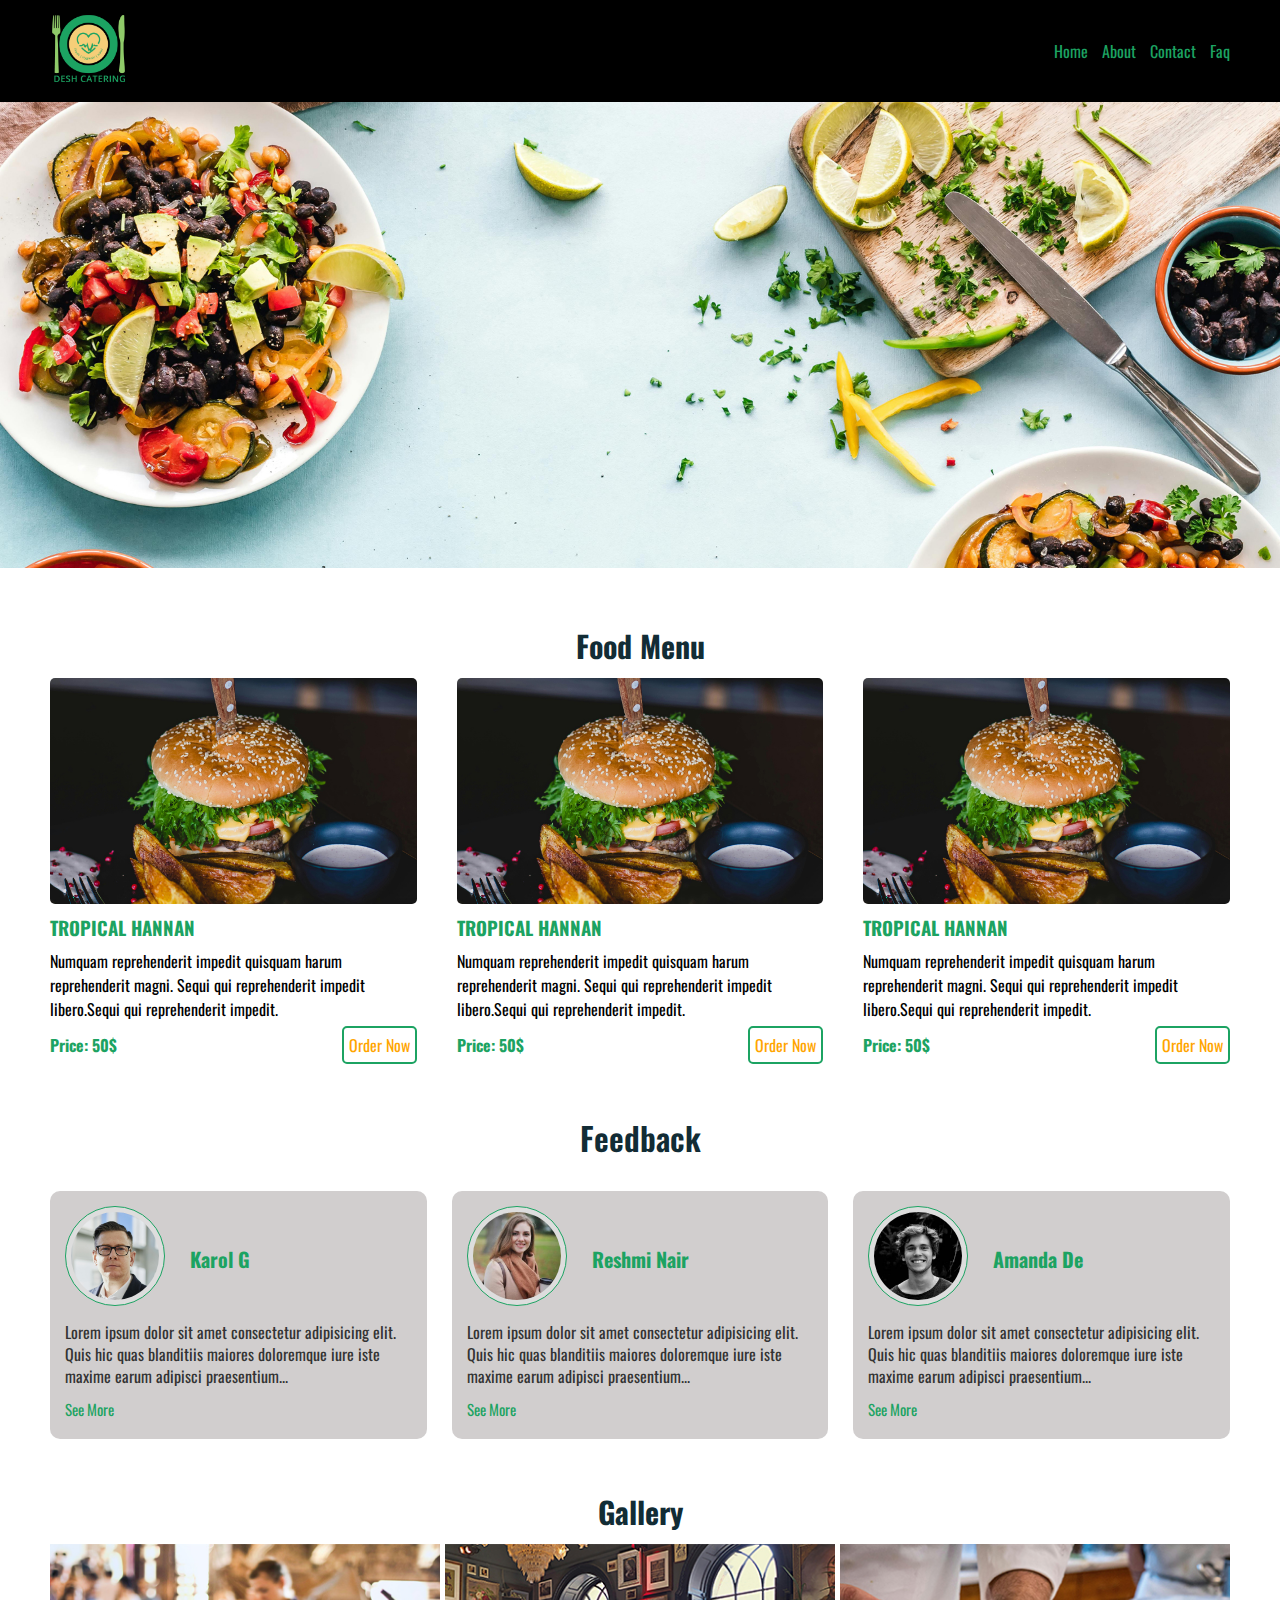
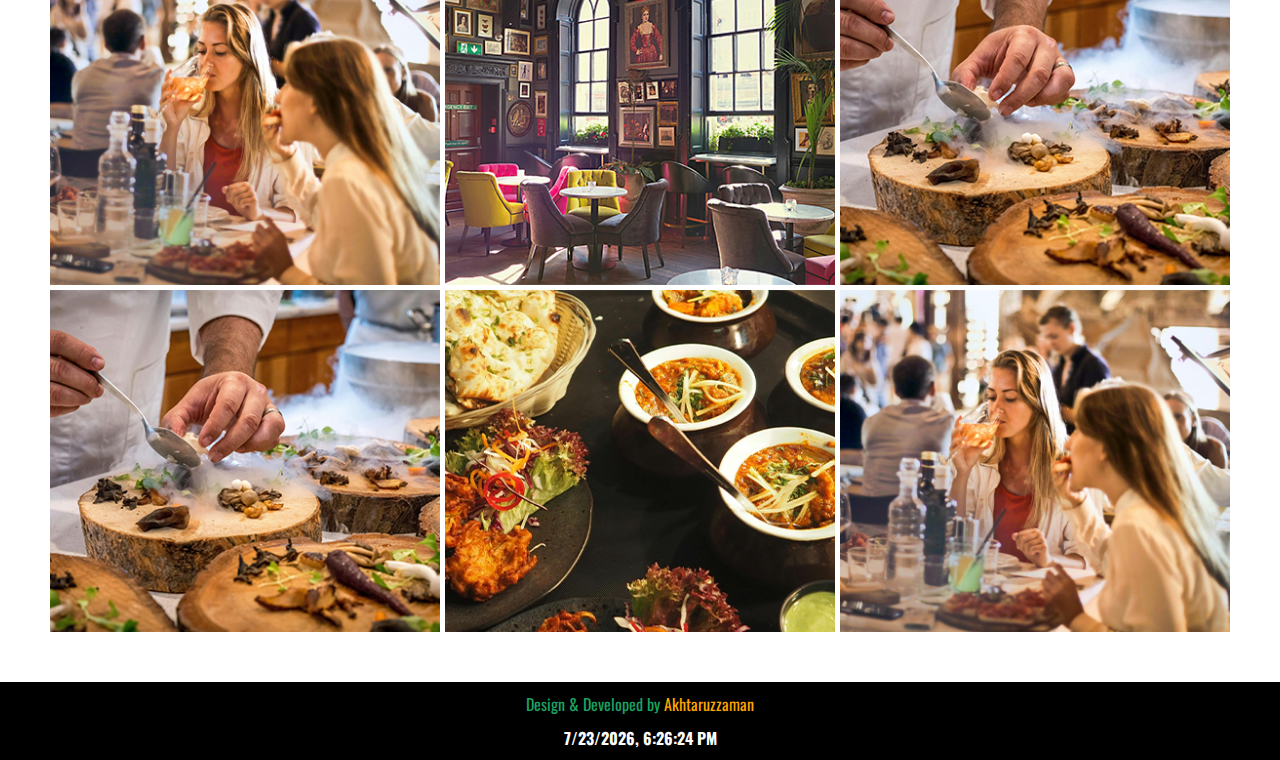
<file: index.html>
<!DOCTYPE html>
<html lang="en">
<head>
    <meta charset="UTF-8">
    <meta name="viewport" content="width=device-width, initial-scale=1.0">
    <title>catering</title>
    <link rel="preconnect" href="https://fonts.googleapis.com">
    <link rel="preconnect" href="https://fonts.gstatic.com" crossorigin>
    <link href="https://fonts.googleapis.com/css2?family=Oswald:wght@200..700&display=swap" rel="stylesheet">
    <link rel="stylesheet" href="styles/style.css">
</head>
<body>

    <header>
        <div class="container">
            <div class="main_column">
                <div class="logo_column">
                    <div class="logo">
                        <a href="index.html">
                            <img src="images/logo.png" alt="">
                        </a>
                    </div>
                </div>
                <div class="menu_column">
                    <div class="menu_bar">
                        <ul>
                            <li><a href="index.html">home</a></li>
                            <li><a href="about.html">about</a></li>
                            <li><a href="contact.html">contact</a></li>
                            <li><a href="faq.html">faq</a></li>
                        </ul>
                    </div>
                </div>
            </div>
        </div>
    </header>
    <section class="banner_section">
        <div class="banner_image">
            <img src="images/home_banner.jpg" alt="Banner Image">
        </div>
    </section>
    <section class="food_section">
        <div class="container">
            <h2>Food Menu</h2>
            <div class="food_iteam">
                <div class="iteam">
                    <div class="image_title">
                        <img src="images/service1.jpg" alt="">
                        <h3>TROPICAL HANNAN</h3>
                        <p>
                            Numquam reprehenderit impedit quisquam harum reprehenderit magni. Sequi qui         reprehenderit impedit libero.Sequi qui reprehenderit impedit.
                        </p>
                    </div>
                    <div class="price_order">
                        <strong>Price: 50$</strong>
                        <a>Order Now</a>
                    </div>
                </div>
                <div class="iteam">
                    <div class="image_title">
                        <img src="images/service1.jpg" alt="">
                        <h3>TROPICAL HANNAN</h3>
                        <p>
                            Numquam reprehenderit impedit quisquam harum reprehenderit magni. Sequi qui         reprehenderit impedit libero.Sequi qui reprehenderit impedit.
                        </p>
                    </div>
                    <div class="price_order">
                        <strong>Price: 50$</strong>
                        <a>Order Now</a>
                    </div>
                </div>
                <div class="iteam">
                    <div class="image_title">
                        <img src="images/service1.jpg" alt="">
                        <h3>TROPICAL HANNAN</h3>
                        <p>
                            Numquam reprehenderit impedit quisquam harum reprehenderit magni. Sequi qui         reprehenderit impedit libero.Sequi qui reprehenderit impedit.
                        </p>
                    </div>
                    <div class="price_order">
                        <strong>Price: 50$</strong>
                        <a>Order Now</a>
                    </div>
                </div>
            </div>
        </div>
    </section>
    <section class="feedback_section">
        <div class="container">
            <h2>Feedback</h2>
            <div class="main_column">
                <div class="flex_column">
                    <div class="title">
                        <img src="images/feedback.jpg" alt="">
                        <h3>Karol G</h3>
                    </div>
                    <p>Lorem ipsum dolor sit amet consectetur adipisicing elit. Quis hic quas blanditiis maiores doloremque iure iste maxime earum adipisci praesentium...</p>
                    <a href="#">See More</a>
                </div>
                <div class="flex_column">
                    <div class="title">
                        <img src="images/feedback-1.jpg" alt="">
                        <h3>Reshmi Nair</h3>
                    </div>
                    <p>Lorem ipsum dolor sit amet consectetur adipisicing elit. Quis hic quas blanditiis maiores doloremque iure iste maxime earum adipisci praesentium...</p>
                    <a href="#">See More</a>
                </div>
                <div class="flex_column">
                    <div class="title">
                        <img src="images/feedback-3.jpg" alt="">
                        <h3>Amanda De</h3>
                    </div>
                    <p>Lorem ipsum dolor sit amet consectetur adipisicing elit. Quis hic quas blanditiis maiores doloremque iure iste maxime earum adipisci praesentium...</p>
                    <a href="#">See More</a>
                </div>
            </div>
        </div>
    </section>
    <section class="galler_section">
        <div class="container">
            <h2>Gallery</h2>
        <div class="main_column">
            <div class="iteam">
                <img src="images/galary1.jpg" alt="">
            </div>
            <div class="iteam">
                <img src="images/galary3.jpg" alt="">
            </div>
            <div class="iteam">
                <img src="images/galary2.jpg" alt="">
            </div>
            <div class="iteam">
                <img src="images/galary2.jpg" alt="">
            </div>
            <div class="iteam">
                <img src="images/galary4.jpg" alt="">
            </div>
            <div class="iteam">
                <img src="images/galary1.jpg" alt="">
            </div>
        </div>
        </div>
    </section>
    <section class="socket">
        <div class="container">
           <span>Design & Developed by <a href="https://www.facebook.com/aksumonn" target="_blank">Akhtaruzzaman</a></span>
           <h6 id="datetime"></h6>
        </div>
    </section>

    <script src="js/main.js"></script>
</body>
</html>
</file>
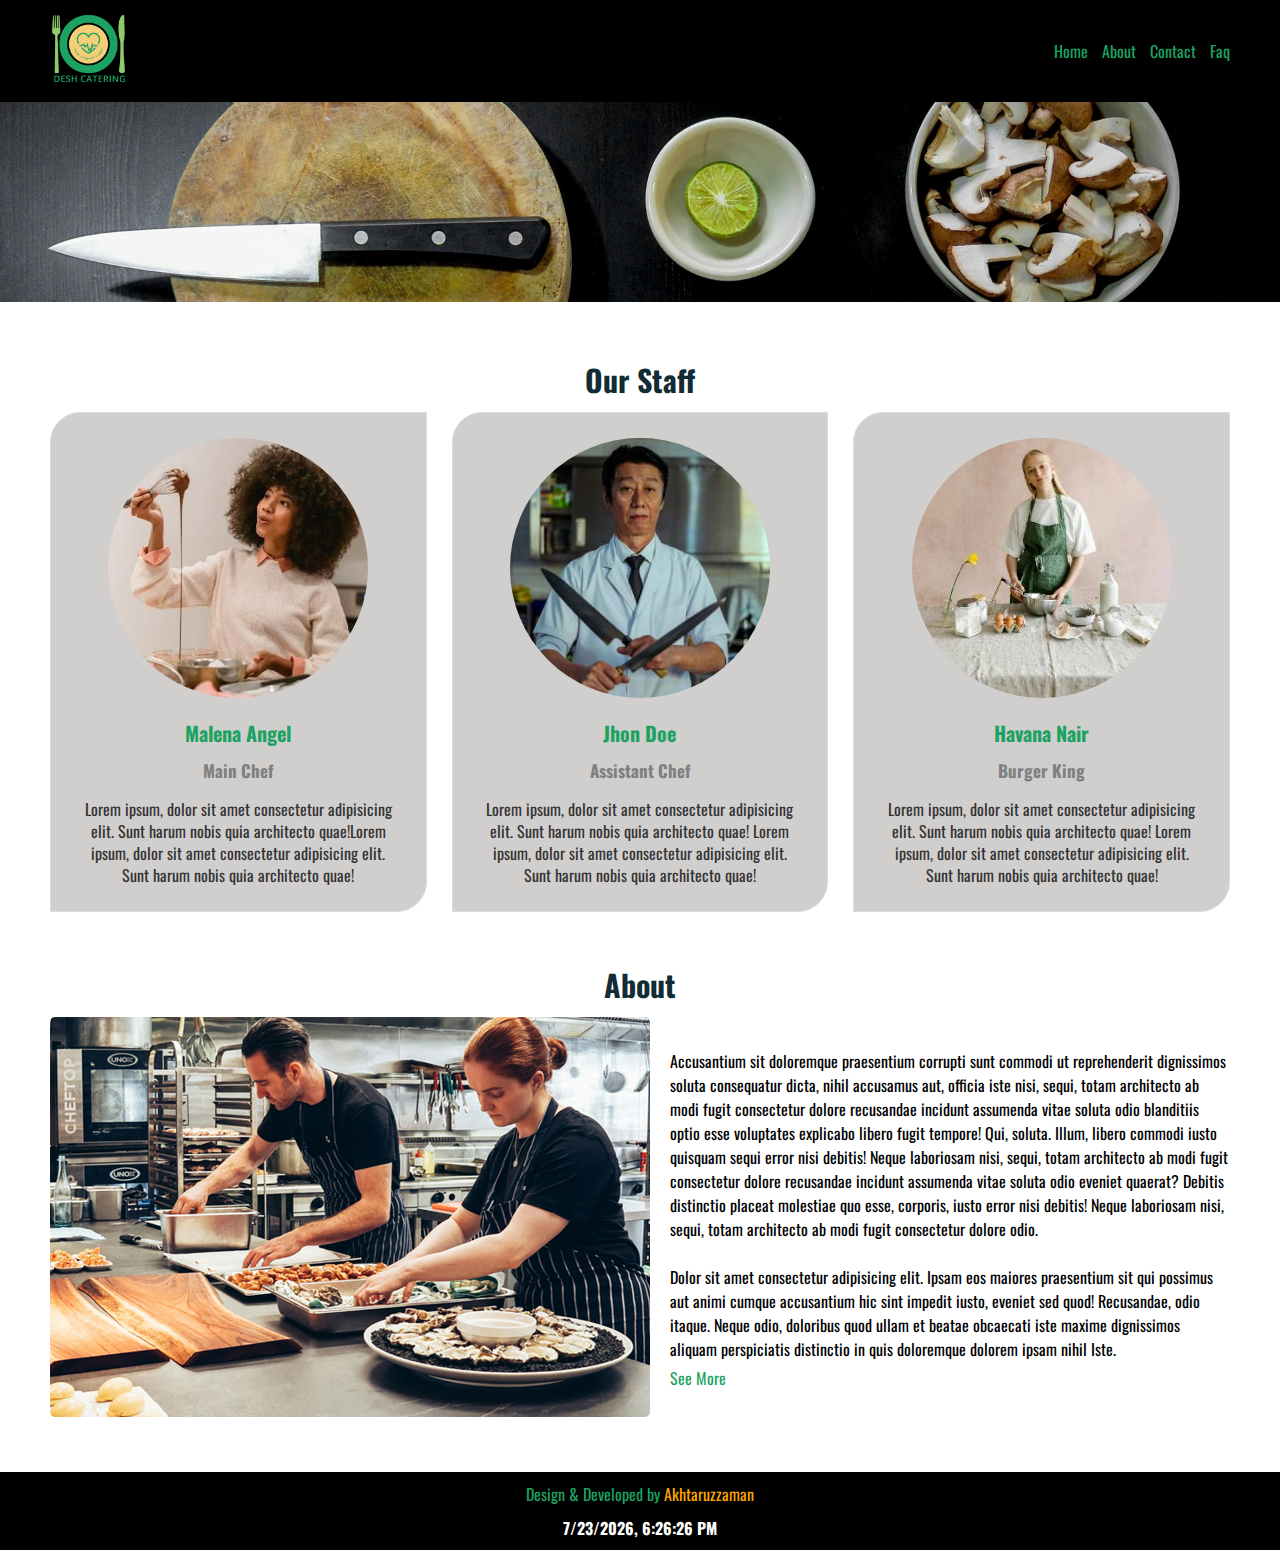
<file: about.html>
<!DOCTYPE html>
<html lang="en">
<head>
    <meta charset="UTF-8">
    <meta name="viewport" content="width=device-width, initial-scale=1.0">
    <title>catering</title>
    <link rel="preconnect" href="https://fonts.googleapis.com">
    <link rel="preconnect" href="https://fonts.gstatic.com" crossorigin>
    <link href="https://fonts.googleapis.com/css2?family=Oswald:wght@200..700&display=swap" rel="stylesheet">
    <link rel="stylesheet" href="styles/style.css">
</head>
<body>
    <header>
        <div class="container">
            <div class="main_column">
                <div class="logo_column">
                    <div class="logo">
                        <a href="index.html">
                            <img src="images/logo.png" alt="">
                        </a>
                    </div>
                </div>
                <div class="menu_column">
                    <div class="menu_bar">
                        <ul>
                            <li><a href="index.html">home</a></li>
                            <li><a href="about.html">about</a></li>
                            <li><a href="contact.html">contact</a></li>
                            <li><a href="faq.html">faq</a></li>
                        </ul>
                    </div>
                </div>
            </div>
        </div>
    </header>
    <section class="banner_section">
        <div class="banner_image">
            <img src="images/about.jpg" alt="Banner Image">
        </div>
    </section>
    <section class="staff_section">
       <div class="container">
        <h2>Our Staff</h2>
        <div class="main_column">
            <div class="flex_column">
                <div class="staff_image">
                    <img src="images/shep-3 (1).jpg" alt="">
                </div>
                <div class="title">
                    <span>Malena Angel</span>
                    <h3>Main Chef</h3>
                    <p>Lorem ipsum, dolor sit amet consectetur adipisicing elit. Sunt harum nobis quia architecto quae!Lorem ipsum, dolor sit amet consectetur adipisicing elit. Sunt harum nobis quia architecto quae!</p>
                </div>
            </div>
            <div class="flex_column">
                <div class="staff_image">
                    <img src="images/shep-1 (1).jpg" alt="">
                </div>
                
                <div class="title">
                    <span>Jhon Doe</span>
                    <h3>Assistant Chef</h3>
                    <p>Lorem ipsum, dolor sit amet consectetur adipisicing elit. Sunt harum nobis quia architecto quae! Lorem ipsum, dolor sit amet consectetur adipisicing elit. Sunt harum nobis quia architecto quae!</p>
                </div>
            </div>
            <div class="flex_column">
                <div class="staff_image">
                    <img src="images/shep-2.jpg" alt="">
                </div>
                <div class="title">
                    <span>Havana Nair</span>
                    <h3>Burger King</h3>
                    <p>Lorem ipsum, dolor sit amet consectetur adipisicing elit. Sunt harum nobis quia architecto quae! Lorem ipsum, dolor sit amet consectetur adipisicing elit. Sunt harum nobis quia architecto quae!</p>
                </div>
            </div>
        </div>
       </div>
    </section>
    <section class="about_section">
        <div class="container">
            <h2>About</h2>
            <div class="main_column">
                <div class="left_column">
                    <div class="about_image">
                        <img src="images/about-image.jpg" alt="">
                    </div>
                </div>
                <div class="rigth_coulmn">
                    <div class="about_content">
                        <p>
                            Accusantium sit doloremque praesentium corrupti sunt commodi ut reprehenderit dignissimos soluta consequatur dicta, nihil accusamus aut, officia iste 
                            nisi, sequi, totam architecto ab modi fugit consectetur dolore recusandae incidunt assumenda vitae soluta odio  blanditiis optio esse voluptates explicabo libero fugit tempore! Qui, soluta. Illum, libero commodi iusto quisquam sequi 
                            error nisi debitis! Neque laboriosam nisi, sequi, totam architecto ab modi fugit consectetur dolore recusandae incidunt assumenda vitae soluta odio eveniet quaerat? Debitis distinctio placeat molestiae quo esse, corporis, iusto error nisi debitis! Neque laboriosam nisi, sequi, totam architecto ab modi fugit consectetur dolore  odio.
                            <br><br>
                             Dolor sit amet consectetur adipisicing elit. Ipsam eos maiores praesentium sit qui possimus aut animi cumque accusantium hic sint impedit iusto, eveniet sed quod! Recusandae, odio itaque. Neque odio, doloribus quod ullam et beatae obcaecati iste maxime dignissimos aliquam perspiciatis distinctio in quis doloremque dolorem ipsam nihil Iste.
                        </p>
                        <a href="">See More</a>
                    </div>
                </div>
            </div>
        </div>
    </section>
    <section class="socket">
        <div class="container">
           <span>Design & Developed by <a href="https://www.facebook.com/aksumonn" target="_blank">Akhtaruzzaman</a></span>
           <h6 id="datetime"></h6>
        </div>
    </section>
    <script src="js/main.js"></script>
</body>
</html>
</file>
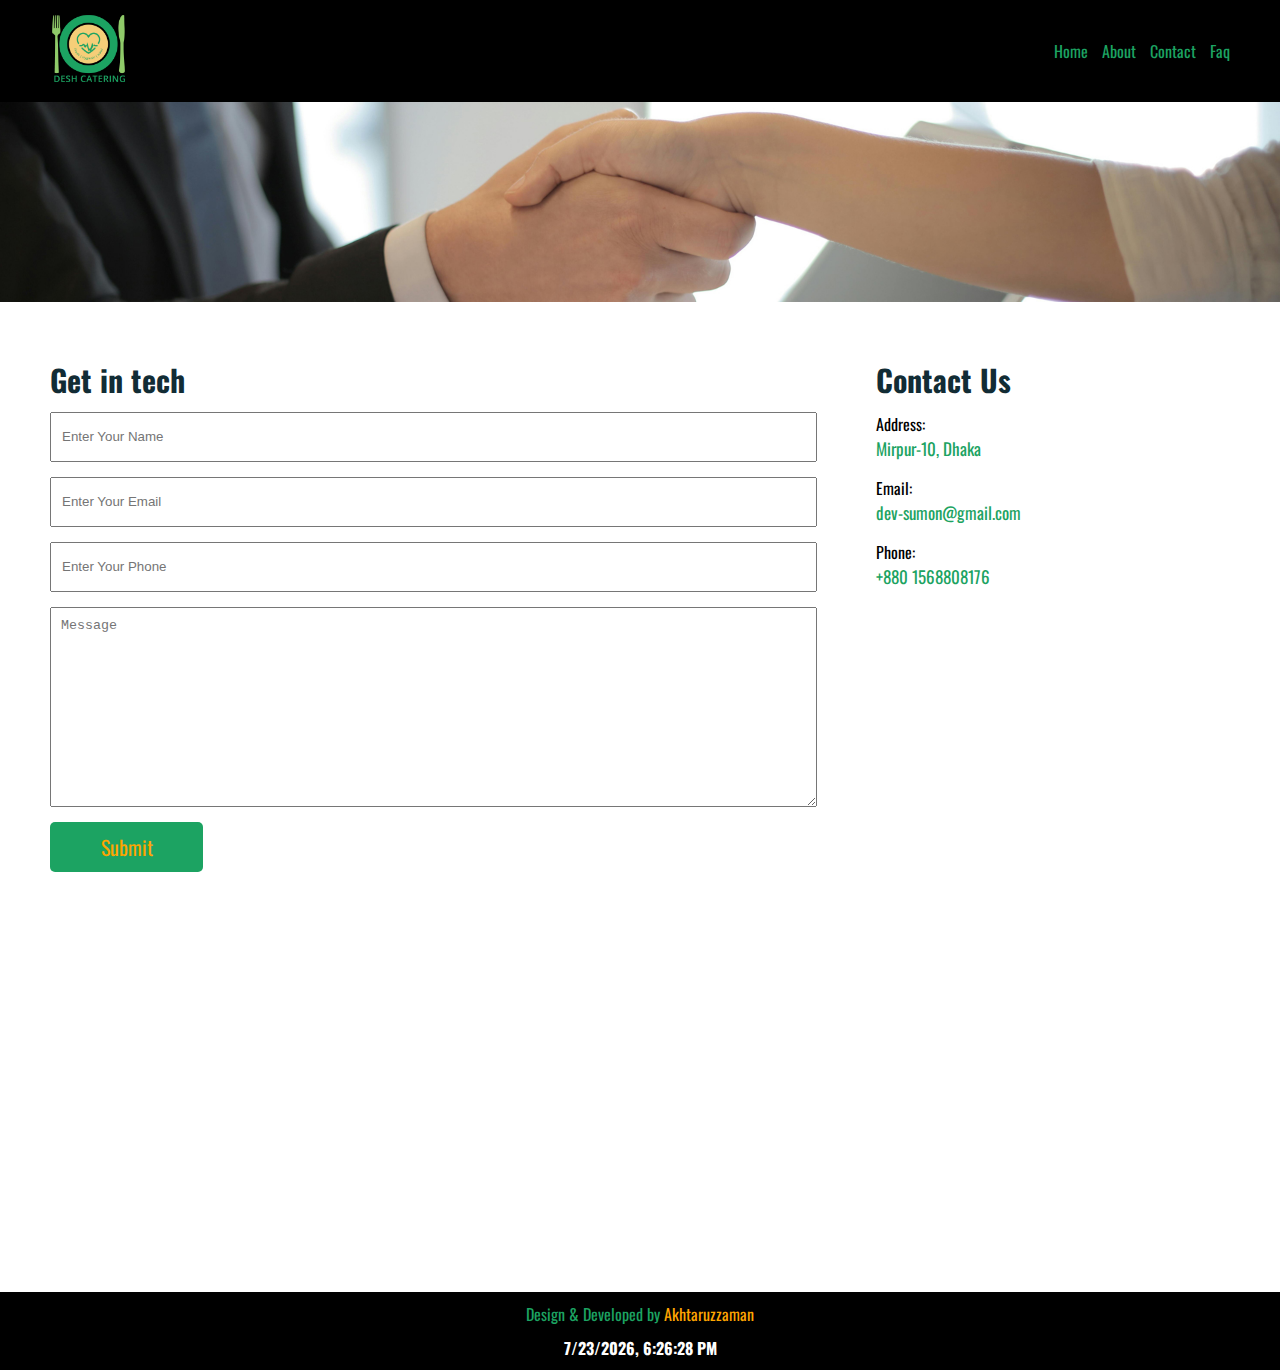
<file: contact.html>
<!DOCTYPE html>
<html lang="en">
<head>
    <meta charset="UTF-8">
    <meta name="viewport" content="width=device-width, initial-scale=1.0">
    <title>catering</title>
    <link rel="preconnect" href="https://fonts.googleapis.com">
    <link rel="preconnect" href="https://fonts.gstatic.com" crossorigin>
    <link href="https://fonts.googleapis.com/css2?family=Oswald:wght@200..700&display=swap" rel="stylesheet">
    <link rel="stylesheet" href="styles/style.css">
</head>
<body>
    <header>
        <div class="container">
            <div class="main_column">
                <div class="logo_column">
                    <div class="logo">
                        <a href="index.html">
                            <img src="images/logo.png" alt="">
                        </a>
                    </div>
                </div>
                <div class="menu_column">
                    <div class="menu_bar">
                        <ul>
                            <li><a href="index.html">home</a></li>
                            <li><a href="about.html">about</a></li>
                            <li><a href="contact.html">contact</a></li>
                            <li><a href="faq.html">faq</a></li>
                        </ul>
                    </div>
                </div>
            </div>
        </div>
    </header>
    <section class="banner_section">
        <div class="banner_image">
            <img src="images/contact.jpg" alt="Banner Image">
        </div>
    </section>
    <section class="contact">
        <div class="container">
            <div class="main_column">
                <div class="left_column">
                    <h2>Get in tech</h2>
                    <div class="form">
                        <form action="">
                            <input type="text" name="" id="" placeholder="Enter Your Name">
                            <input type="email" name="" id="" placeholder="Enter Your Email">
                            <input type="tel" name="" id="" placeholder="Enter Your Phone">
                            <textarea name="" id="" cols="30" rows="10" placeholder="Message"></textarea>
                            <input type="submit" value="Submit" class="btn" onclick="myFunction()">
                        </form>
                    </div>
                </div>
                <div class="right_column">
                    <h2>Contact Us</h2>
                    <div class="links">
                        <p>Address: </p>
                        <a href="">Mirpur-10, Dhaka</a>
                        <p>Email:</p>
                        <a href="">dev-sumon@gmail.com</a>
                        <p>Phone:</p>
                        <a href="">+880 1568808176</a>
                        
                        
                    </div>
                </div>
            </div>
        </div>
    </section>
    <section class="map">
        <iframe src="https://www.google.com/maps/embed?pb=!1m18!1m12!1m3!1d3650.3276371497873!2d90.36749197410244!3d23.80694568660555!2m3!1f0!2f0!3f0!3m2!1i1024!2i768!4f13.1!3m3!1m2!1s0x3755c143f3c5cb41%3A0x96cc2b8d847ada3e!2sEuropean%20IT%20Institute!5e0!3m2!1sen!2sbd!4v1709904648953!5m2!1sen!2sbd" width="100%" height="300" style="border:0;" allowfullscreen="" loading="lazy" referrerpolicy="no-referrer-when-downgrade"></iframe>
    </section>
    <section class="socket">
        <div class="container">
           <span>Design & Developed by <a href="https://www.facebook.com/aksumonn" target="_blank">Akhtaruzzaman</a></span>
           <h6 id="datetime"></h6>
        </div>
    </section>

    <script src="js/main.js"></script>
</body>
</html>
</file>
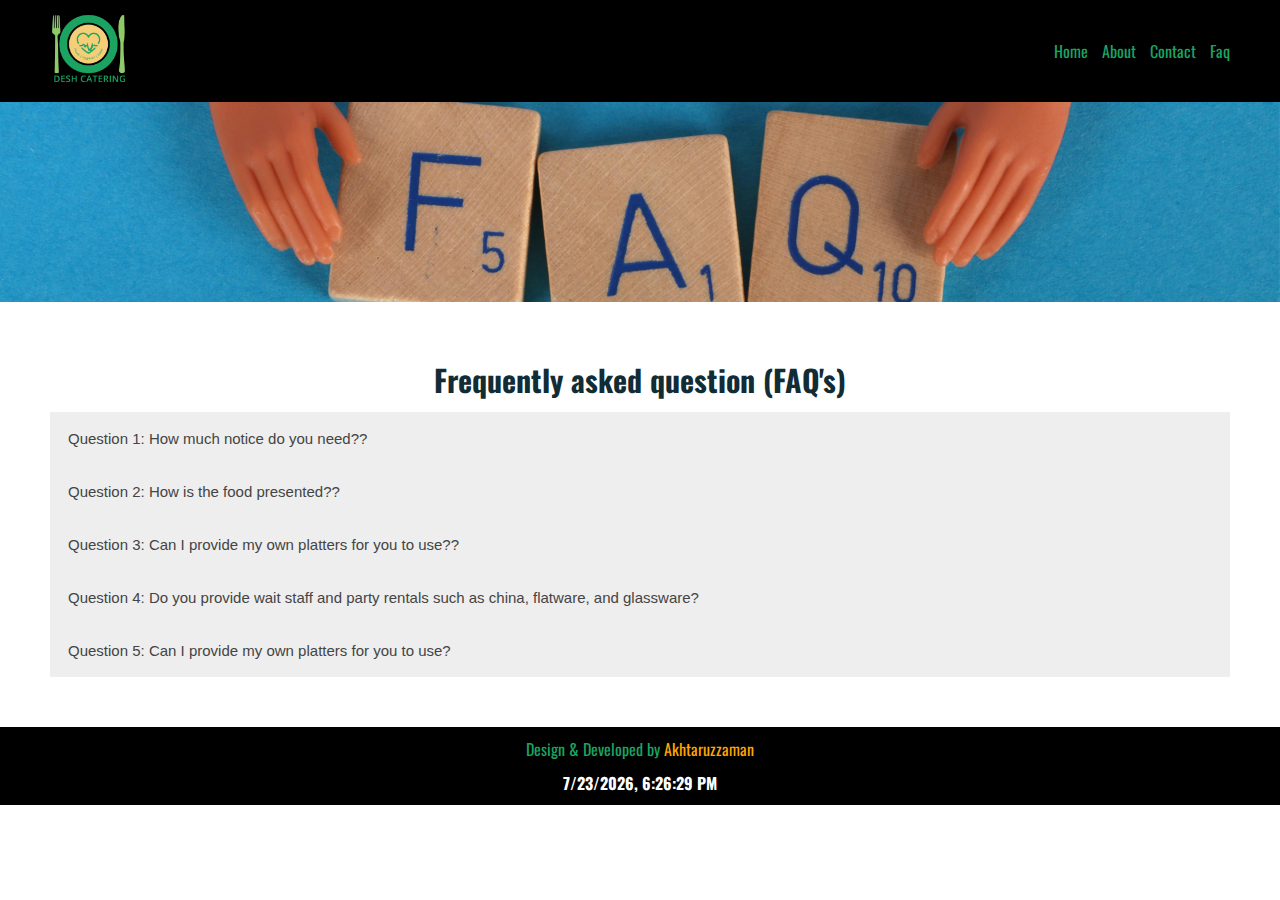
<file: faq.html>
<!DOCTYPE html>
<html lang="en">
<head>
    <meta charset="UTF-8">
    <meta name="viewport" content="width=device-width, initial-scale=1.0">
    <title>catering</title>
    <link rel="preconnect" href="https://fonts.googleapis.com">
    <link rel="preconnect" href="https://fonts.gstatic.com" crossorigin>
    <link href="https://fonts.googleapis.com/css2?family=Oswald:wght@200..700&display=swap" rel="stylesheet">
    <link rel="stylesheet" href="styles/style.css">
</head>
<body>
    <header>
        <div class="container">
            <div class="main_column">
                <div class="logo_column">
                    <div class="logo">
                        <a href="index.html">
                            <img src="images/logo.png" alt="">
                        </a>
                    </div>
                </div>
                <div class="menu_column">
                    <div class="menu_bar">
                        <ul>
                            <li><a href="index.html">home</a></li>
                            <li><a href="about.html">about</a></li>
                            <li><a href="contact.html">contact</a></li>
                            <li><a href="faq.html">faq</a></li>
                        </ul>
                    </div>
                </div>
            </div>
        </div>
    </header>
    <section class="banner_section">
        <div class="banner_image">
            <img src="images/faqq.jpg" alt="Banner Image">
        </div>
    </section>

    <section class="faq_section">
        <div class="container">
            <h2>Frequently asked question (FAQ's)</h2>
            <button class="collapsible">Question 1: How much notice do you need??</button>
                <div class="content">
                    <p>
                        A 72-hour notice may be required on some menu items. We allow for last-minute orders based on availability. However dates do fill up quickly, especially during peak seasons, so please place your order at your earliest convenience.
                    </p>
                </div>

                <button class="collapsible">Question 2: How is the food presented??</button>
                <div class="content">
                    <p>
                        We can either package catering items in to-go containers for you to transfer to your own serving dishes, or we can arrange them on disposable platters or disposable chafing dishes. A small fee will be charged for each disposable/re-usable platter or chafing dish.
                    </p>
                </div>

                <button class="collapsible">Question 3: Can I provide my own platters for you to use??</button>
                <div class="content">
                    <p>
                        We are unable to use outside platters. Please see the above question about how food is presented.We do not offer formal tastings. Most of our catering menu items are available for purchase in the restaurant.
                    </p>
                </div>

                <button class="collapsible">Question 4: Do you provide wait staff and party rentals such as china, flatware, and glassware?</button>
                <div class="content">
                    <p>
                        We do not provide wait staff or party rentals. We can either package catering items in to-go containers for you to transfer to your own serving dishes, or we can arrange them on disposable platters or disposable chafing dishes. A small fee will be charged for each disposable/re-usable platter or chafing dish.
                    </p>
                </div>

                <button class="collapsible">Question 5: Can I provide my own platters for you to use?</button>
                <div class="content">
                    <p>
                        We are unable to use outside platters. Please see the above question about how food is presented. A 72-hour notice may be required on some menu items. We allow for last-minute orders based on availability. However dates do fill up quickly, especially during peak seasons, so please place your order at your earliest convenience.
                    </p>
                </div>
        </div>
    </section>

    <section class="socket">
        <div class="container">
           <span>Design & Developed by <a href="https://www.facebook.com/aksumonn" target="_blank">Akhtaruzzaman</a></span>
           <h6 id="datetime"></h6>
        </div>
    </section>

    <script src="js/main.js"></script>
</body>
</html>
</file>
<file: styles/style.css>
*{
    margin: 0;
    padding: 0;
    box-sizing: border-box;
}
body{
    font-family: "Oswald", sans-serif;
}
h2{
    text-align: center;
    font-size: 30px;
    padding-bottom: 10px;
    color: #122C35;
}
.container{
    max-width: 1220px;
    padding: 0px 20px;
    margin: 0 auto;
}
/* home page css start */
/* header css start  */
header{
    background-color: #000;
}
header .main_column{
    display: flex;
    justify-content: space-between;
    align-items: center;
    padding: 10px 0px;
}
header .main_column .logo_column .logo img{
    width: 15%;
}
header .main_column .menu_bar ul{
    list-style: none;

}
header .main_column .menu_bar ul li{
    display: inline-block;
    margin-left: 10px;
}
header .main_column .menu_bar ul li a{
    text-decoration: none;
    color: #1ca362;
    text-transform: capitalize;
    transition: all .3s;
}
header .main_column .menu_bar ul li a:hover{
    color: #fff;
}
/* header css end  */
/* banner section css start  */
.banner_section .banner_image img{
    width: 100%;
}
/* banner section css end  */
/* foood section css start  */
.food_section{
    padding-top: 50px;
}
.food_section .food_iteam{
    display: grid;
    grid-template-columns: 1fr 1fr 1fr;
    column-gap: 40px;
}
.food_section .food_iteam .iteam .image_title img{
    width: 100%;
    border-radius: 5px;
}
.food_section .food_iteam .iteam .image_title h3{
    padding: 5px 0px 8px 0px;
    color: #1ca362;
}
.food_section .food_iteam .iteam .price_order{
    display: flex;
    justify-content: space-between;
    align-items: center;
    padding-top: 5px;
}
.food_section .food_iteam .iteam .price_order strong{
    color: #1ca362;
}
.food_section .food_iteam .iteam .price_order a{
    text-decoration: none;
    padding: 5px;
    border: 2px solid #1ca362;
    border-radius: 5px;
    color: orange;
    transition: all .3s;
    cursor: pointer;
}
.food_section .food_iteam .iteam .price_order a:hover{
    color: #1ca362;
    background-color: orange;
}
/* food section section css end  */
/* feedback section css start  */
.feedback_section{
    padding-top: 50px;
}
.feedback_section{
    padding-top: 50px;
    /* padding-bottom: 80px; */
}
.feedback_section h2{
    font-size: 32px;
    font-weight: 600;
    color: #122C35;
    text-transform: capitalize;
    padding-bottom: 30px;
    text-align: center;
}
.feedback_section img{
    width: 100px;
    height: 100px;
    border-radius: 50%;
    border: 1px solid #1ca362;
    padding: 5px;
    background: #DDD;
}
.feedback_section .title{
    display: flex;
    align-items: center;
    column-gap: 25px;
}
.feedback_section .main_column{
    display: grid;
    grid-template-columns: 1fr 1fr 1fr;
    column-gap: 25px;
}
.feedback_section .flex_column {
    background:  #d1cece;
    padding: 15px;
    border-radius: 10px;
}
.feedback_section h3{
    font-size: 20px;
    font-weight: 700;
    padding-top: 15px;
    padding-bottom: 10px;
    color: #1ca362;
    cursor: pointer;
}
.feedback_section P{
    font-size: 16px;
    font-weight: 400;
    color: #333;
    padding-top: 15px;
    line-height: 22px;
}
.feedback_section a {
    text-decoration: none;
    color: #1ca362;
    display: inline-block;
    padding-top: 11px;
    font-size: 15px;
    transition: .4s ease;
    border-bottom: 2px solid transparent;
    padding-bottom: 2px;
}
.feedback_section a:hover{
    color: orange;
    border-bottom: 2px solid orange;
}
/* feedback section css end  */
/* gallery section css start  */
.galler_section {
    padding-top: 50px;
}
.galler_section .main_column{
    display: grid;
    grid-template-columns: 1fr 1fr 1fr;
    gap: 5px;
}
.galler_section .main_column .iteam img{
    width: 100%;
    display: block;
}
/* gallery section css end  */
/* socket section css start  */
.socket{
    margin-top: 50px;
    background-color: #000;
    text-align: center;
    padding: 10px;
    color: #1ca362;
    margin-top: 50px;
}
.socket h6{
    font-family: "Oswald", sans-serif;
    padding-top: 10px;
    font-size: 16px;
    color: #fff;
}
.socket a{
    text-decoration: none;
    color: orange;
}
/* socket css end  */
/* home page css end  */

/* about page css start  */
/* staff section css end  */
.staff_section {
    margin-top: 50px;
}
.staff_section img {
    width: 80%;
    border-radius: 50%;
}
.staff_section h3{
    font-size: 17px;
    font-weight: 700;
    color: gray;
    text-align: center;
}
.staff_section p{
    font-size: 16px;
    font-weight: 400;
    color: #333;
    padding-top: 15px;
    line-height: 22px;
    text-align: center;
}
.staff_section .flex_column{
    padding: 25px;
    border: 1px solid #ddd;
    background: #d1cece;
    border-radius: 30px 0px 30px 0px ;
}
.staff_section .main_column{
    display: grid;
    grid-template-columns: 1fr 1fr 1fr;
    column-gap: 25px;
}
.staff_section .main_column .flex_column .staff_image{
    text-align: center;
}
.staff_section span{
    font-size: 20px;
    font-weight: 700;
    padding-top: 15px;
    padding-bottom: 10px;
    color: #1ca362;
    text-align: center;
    display: inherit;
    cursor: pointer;
}
.staff_section .about_us{
    display: flex;
    column-gap: 50px;
    text-align: center;
}
.staff_section .about_us p{
    color: black;
    text-align: left;
}
.staff_section .about_us span{
    text-align: left;
}
.staff_section .about_us img{
    width: 80%;
    border-radius: 0;
}
.staff_section .about_us{
    padding-top: 100px;
    padding-bottom: 70px;
}
/* staff section css end  */
/* about section css start  */
.about_section{
    padding-top: 50px;
}
.about_section .main_column{
    display: flex;
    justify-content: space-between;
    align-items: center;
    column-gap: 20px;
}
.about_section .main_column .left_column .about_image img{
    border-radius: 5px;
}
.about_section .main_column .rigth_coulmn .about_content p{
    padding-bottom: 5px;
}
.about_section .main_column .rigth_coulmn .about_content a{
    text-decoration: none;
    color: #1ca362;
    transition: all .3s;
}
.about_section .main_column .rigth_coulmn .about_content a:hover{
    color: orange;
    border-bottom: 2px solid orange;
}
/* about section css end  */
/* about page css end  */

/* contact page css start  */
/* contact section css start  */
.contact{
    margin: 50px 0px;
}
.contact .main_column{
    display: flex;
    box-sizing: border-box;
}
.contact .main_column h2{
    text-align: start;
}
.contact .main_column .left_column{
    width: 65%;
    margin-right: 5%;
}
.contact .main_column .left_column input {
    display: block;
    width: 100%;
    height: 50px;
    margin-bottom: 15px;
    padding: 10px;
}
.contact .main_column .left_column textarea{
    display: block;
    width: 100%;
    height: 200px;
    margin-bottom: 15px;
    padding: 10px;
}
.contact .main_column .left_column .btn{
    font-family: "Oswald", sans-serif;
    width: 20%;
    background-color: #1ca362;
    color: orange;
    font-size: 20px;
    border: none;
    border-radius: 5px;
    cursor: pointer;
}
.contact .main_column .right_column{
    width: 30%;
}
.contact .main_column .right_column .links a{
    text-decoration: none;
    color: #1ca362;
    display: block;
    margin-bottom: 15px;
    font-size: 17px;
}
/* contact section css end  */
/* contact page css end  */

/* faq page css start  */
/* faq section css start  */
.faq_section{
    margin-top: 50px;
}
.faq_section .collapsible {
    background-color: #eee;
    color: #444;
    cursor: pointer;
    padding: 18px;
    width: 100%;
    border: none;
    text-align: left;
    outline: none;
    font-size: 15px;
  }
.faq_section .active, .collapsible:hover {
    background-color: #ccc;
  }
.faq_section .content {
    padding: 0 18px;
    display: none;
    overflow: hidden;
    background-color: #f1f1f1;
  }
  /* faq section css end  */
  /* faq page css end  */
</file>
